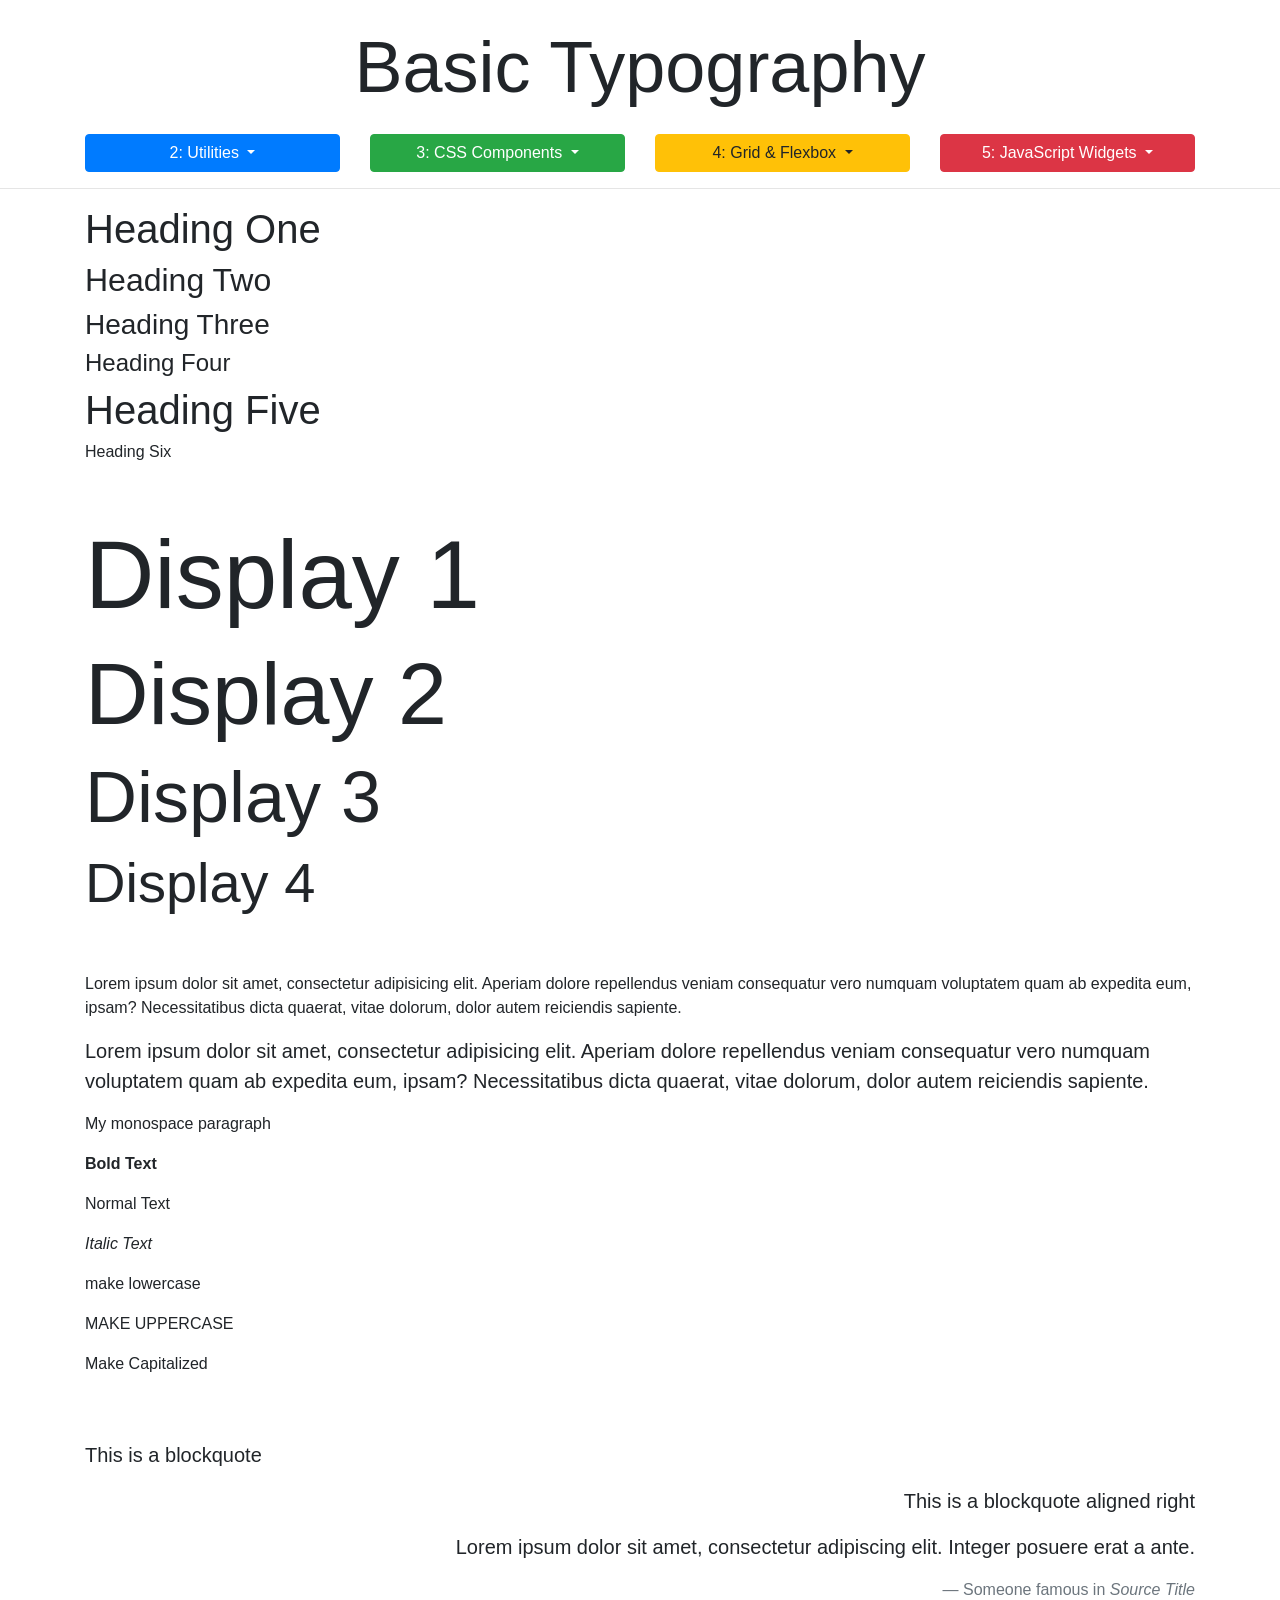
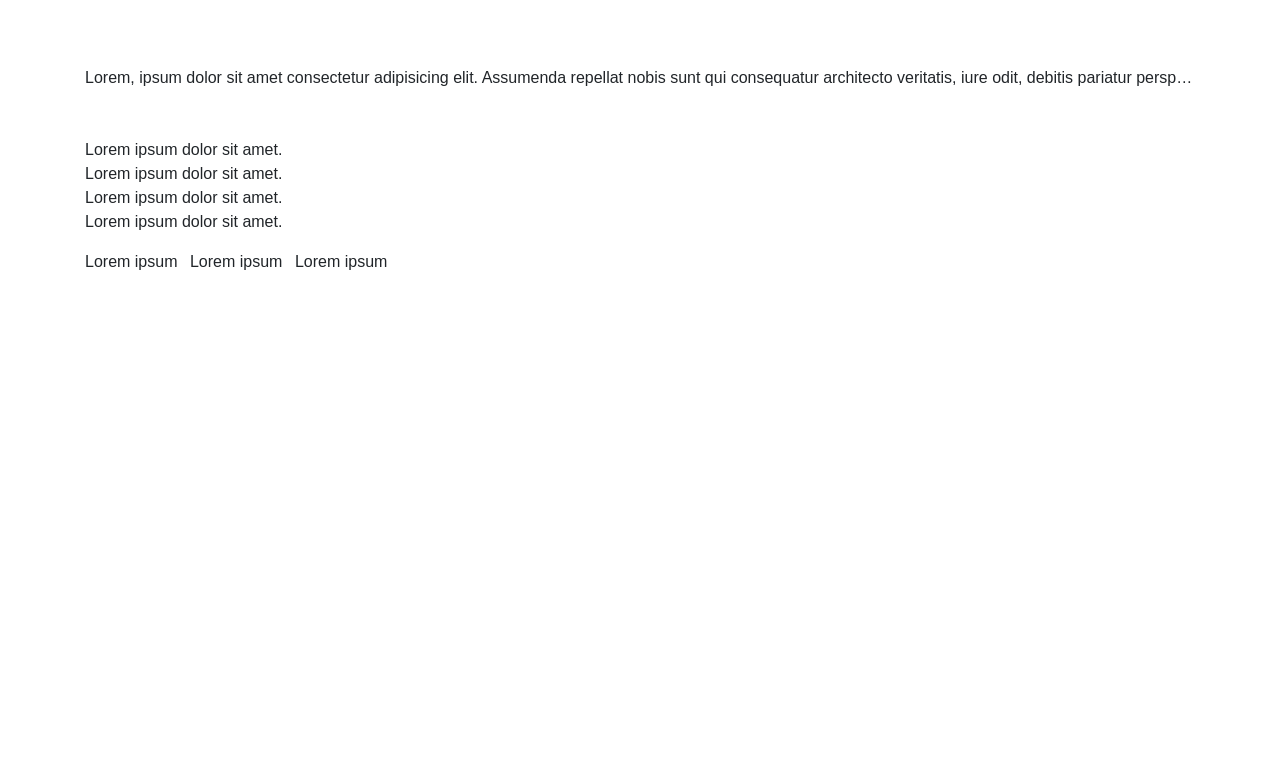
<file: bootstrap_sandbox_starter/2_2_basic_typography.html>
<!DOCTYPE html>
<html lang="en">

<head>
  <meta charset="UTF-8">
  <meta name="viewport" content="width=device-width, initial-scale=1.0">
  <meta http-equiv="X-UA-Compatible" content="ie=edge">
  <link rel="stylesheet" href="https://stackpath.bootstrapcdn.com/bootstrap/4.1.1/css/bootstrap.min.css" integrity="sha384-WskhaSGFgHYWDcbwN70/dfYBj47jz9qbsMId/iRN3ewGhXQFZCSftd1LZCfmhktB"
    crossorigin="anonymous">

  <title>Bootstrap Sandbox</title>
</head>

<body>
  <header>
    <h1 class="display-3 text-center my-4">Basic Typography</h1>
    <div class="container">
      <div class="row">
        <div class="col-md-3">
          <div class="dropdown">
            <button class="btn btn-primary btn-block dropdown-toggle" type="button" data-toggle="dropdown">
              2: Utilities
            </button>
            <div class="dropdown-menu">
              <a class="dropdown-item" href="2_2_basic_typography.html">2.2 Basic Typography</a>
              <a class="dropdown-item" href="2_3_text_alignment_display.html">2.3 Text Alignment & Display</a>
              <a class="dropdown-item" href="2_4_floats_position.html">2.4 Floats & Position</a>
              <a class="dropdown-item" href="2_5_colors_background.html">2.5: Colors & Background</a>
              <a class="dropdown-item" href="2_6_spacing.html">2.6 Spacing</a>
              <a class="dropdown-item" href="2_7_sizing.html">2.7 Sizing</a>
              <a class="dropdown-item" href="2_8_breakpoints.html">2.8 Breakpoints</a>
            </div>
          </div>
        </div>
        <div class="col-md-3">
          <div class="dropdown">
            <button class="btn btn-success btn-block dropdown-toggle" type="button" data-toggle="dropdown">
              3: CSS Components
            </button>
            <div class="dropdown-menu">
              <a class="dropdown-item" href="3_2_buttons.html">3.2 Buttons</a>
              <a class="dropdown-item" href="3_3_navbar.html">3.3 Navbar</a>
              <a class="dropdown-item" href="3_4_list_groups_badges.html">3.4 List Groups & Badges</a>
              <a class="dropdown-item" href="3_5_forms.html">3.5 Forms</a>
              <a class="dropdown-item" href="3_6_input_groups.html">3.6 Input Groups</a>
              <a class="dropdown-item" href="3_7_alerts_progress.html">3.7 Alerts & Progress</a>
              <a class="dropdown-item" href="3_8_tables_pagination.html">3.8 Tables & Pagination</a>
              <a class="dropdown-item" href="3_9_cards.html">3.9 Cards</a>
              <a class="dropdown-item" href="3_10_media_object.html">3.10 Media Objects</a>
              <a class="dropdown-item" href="3_11_jumbotron.html">3.11 Jumbotron</a>
            </div>
          </div>
        </div>
        <div class="col-md-3">
          <div class="dropdown">
            <button class="btn btn-warning btn-block dropdown-toggle" type="button" data-toggle="dropdown">
              4: Grid & Flexbox
            </button>
            <div class="dropdown-menu">
              <a class="dropdown-item" href="4_2_grid_system.html">4.2 Grid System</a>
              <a class="dropdown-item" href="4_3_grid_alignment.html">4.3 Grid Alignment</a>
              <a class="dropdown-item" href="4_4_flexbox.html">4.4 Flexbox</a>
              <a class="dropdown-item" href="4_5_auto_margins_wrapping_order.html">4.5 Auto Margins & Wrap</a>
            </div>
          </div>
        </div>
        <div class="col-md-3">
          <div class="dropdown">
            <button class="btn btn-danger btn-block dropdown-toggle" type="button" data-toggle="dropdown">
              5: JavaScript Widgets
            </button>
            <div class="dropdown-menu">
              <a class="dropdown-item" href="5_2_carousel.html">5.2 Carousel</a>
              <a class="dropdown-item" href="5_3_collapse.html">5.3 Collapse</a>
              <a class="dropdown-item" href="5_4_tooltips.html">5.4 Tooltips</a>
              <a class="dropdown-item" href="5_5_popovers.html">5.5 Popovers</a>
              <a class="dropdown-item" href="5_6_modals.html">5.6 Modals</a>
              <a class="dropdown-item" href="5_7_scrollspy.html">5.7 ScrollSpy</a>
            </div>
          </div>
        </div>
      </div>
    </div>
    <hr>
  </header>

  <div class="container">
    <!--####################START HERE######################-->

    <!-- HEADINGS -->
    <h1>Heading One</h1>
    <h2>Heading Two</h2>
    <h3>Heading Three</h3>
    <h4>Heading Four</h4>
    <h5 class="h1">Heading Five</h5>
    <h6>Heading Six</h6>

    <br>
    <br>


    <!-- DISPLAY CLASSES -->
    <h1 class="display-1">Display 1</h1>
    <h1 class="display-2">Display 2</h1>
    <h1 class="display-3">Display 3</h1>
    <h1 class="display-4">Display 4</h1>

    <br>
    <br>

    <!-- PARAGRAPHS -->
    <p>Lorem ipsum dolor sit amet, consectetur adipisicing elit. Aperiam dolore repellendus veniam consequatur vero numquam
      voluptatem quam ab expedita eum, ipsam? Necessitatibus dicta quaerat, vitae dolorum, dolor autem reiciendis sapiente.</p>

    <!-- LEAD -->
    <p class="lead">Lorem ipsum dolor sit amet, consectetur adipisicing elit. Aperiam dolore repellendus veniam consequatur vero numquam
      voluptatem quam ab expedita eum, ipsam? Necessitatibus dicta quaerat, vitae dolorum, dolor autem reiciendis sapiente.</p>

    <!-- MONOSPACE PARAGRAPH -->
    <p class="text-monospace">My monospace paragraph</p>

    <!-- STYLE CLASSES -->
    <p class="font-weight-bold">Bold Text</p>
    <p class="font-weight-normal">Normal Text</p>
    <p class="font-italic">Italic Text</p>

    <!-- TEXT TRANSFORMS -->
    <p class="text-lowercase">MAKE LOWERCASE</p>
    <p class="text-uppercase">make uppercase</p>
    <p class="text-capitalize">make capitalized</p>

    <br>
    <br>

    <!-- BLOCKQUOTES -->
    <blockquote class="blockquote">
      <p>This is a blockquote</p>
    </blockquote>

    <!-- BLOCKQUOTE RIGHT ALIGNED -->
    <blockquote class="blockquote text-right">
      <p>This is a blockquote aligned right</p>
    </blockquote>

    <!-- BLOCKQUOTE WITH FOOTER -->
    <blockquote class="blockquote text-right">
      <p>Lorem ipsum dolor sit amet, consectetur adipiscing elit. Integer posuere erat a ante.</p>
      <footer class="blockquote-footer">Someone famous in
        <cite title="Source Title">Source Title</cite>
      </footer>
    </blockquote>

    <br>
    <br>

    <!-- TEXT TRUNCATE -->
    <div class="text-truncate">
      Lorem, ipsum dolor sit amet consectetur adipisicing elit. Assumenda repellat nobis sunt qui consequatur architecto veritatis,
      iure odit, debitis pariatur perspiciatis? Asperiores facere veniam, totam ullam dignissimos voluptate atque! Eos, animi
      quos. Sint magni nulla provident et consequatur officia tempora!
    </div>

    <br>
    <br>

    <!-- LISTS -->
    <ul class="list-unstyled">
      <li>Lorem ipsum dolor sit amet.</li>
      <li>Lorem ipsum dolor sit amet.</li>
      <li>Lorem ipsum dolor sit amet.</li>
      <li>Lorem ipsum dolor sit amet.</li>
    </ul>

    <!-- INLINE LIST -->
    <ul class="list-inline">
      <li class="list-inline-item">Lorem ipsum</li>
      <li class="list-inline-item">Lorem ipsum </li>
      <li class="list-inline-item">Lorem ipsum </li>
    </ul>
  </div>

  <div style="margin-top:500px;"></div>

  <script src="https://code.jquery.com/jquery-3.3.1.slim.min.js" integrity="sha384-q8i/X+965DzO0rT7abK41JStQIAqVgRVzpbzo5smXKp4YfRvH+8abtTE1Pi6jizo"
    crossorigin="anonymous"></script>
  <script src="https://cdnjs.cloudflare.com/ajax/libs/popper.js/1.14.3/umd/popper.min.js" integrity="sha384-ZMP7rVo3mIykV+2+9J3UJ46jBk0WLaUAdn689aCwoqbBJiSnjAK/l8WvCWPIPm49"
    crossorigin="anonymous"></script>
  <script src="https://stackpath.bootstrapcdn.com/bootstrap/4.1.1/js/bootstrap.min.js" integrity="sha384-smHYKdLADwkXOn1EmN1qk/HfnUcbVRZyYmZ4qpPea6sjB/pTJ0euyQp0Mk8ck+5T"
    crossorigin="anonymous"></script>
</body>

</html>
</file>
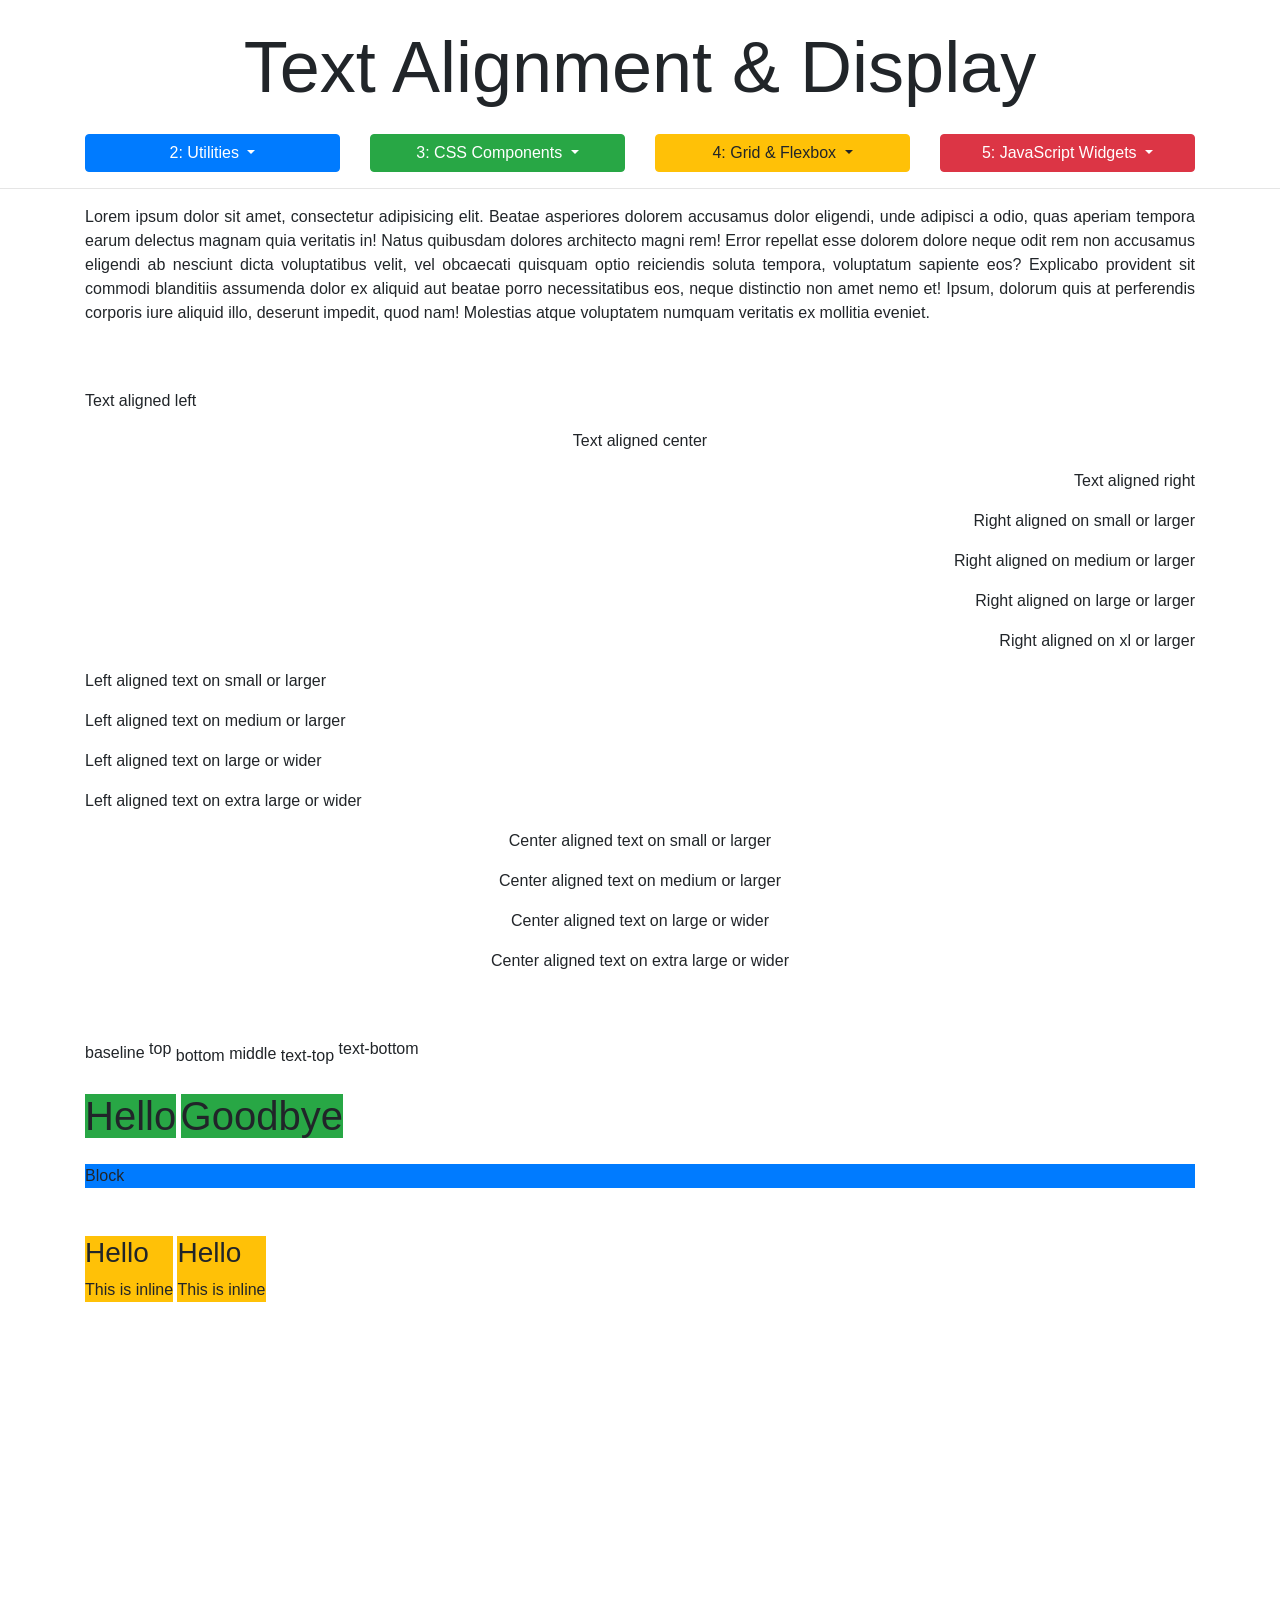
<file: bootstrap_sandbox_starter/2_3_text_alignment_display.html>
<!DOCTYPE html>
<html lang="en">

<head>
  <meta charset="UTF-8">
  <meta name="viewport" content="width=device-width, initial-scale=1.0">
  <meta http-equiv="X-UA-Compatible" content="ie=edge">
  <link rel="stylesheet" href="https://stackpath.bootstrapcdn.com/bootstrap/4.1.1/css/bootstrap.min.css" integrity="sha384-WskhaSGFgHYWDcbwN70/dfYBj47jz9qbsMId/iRN3ewGhXQFZCSftd1LZCfmhktB"
    crossorigin="anonymous">

  <title>Bootstrap Sandbox</title>
</head>

<body>
  <header>
    <h1 class="display-3 text-center my-4">Text Alignment & Display</h1>
    <div class="container">
      <div class="row">
        <div class="col-md-3">
          <div class="dropdown">
            <button class="btn btn-primary btn-block dropdown-toggle" type="button" data-toggle="dropdown">
              2: Utilities
            </button>
            <div class="dropdown-menu">
              <a class="dropdown-item" href="2_2_basic_typography.html">2.2 Basic Typography</a>
              <a class="dropdown-item" href="2_3_text_alignment_display.html">2.3 Text Alignment & Display</a>
              <a class="dropdown-item" href="2_4_floats_position.html">2.4 Floats & Position</a>
              <a class="dropdown-item" href="2_5_colors_background.html">2.5: Colors & Background</a>
              <a class="dropdown-item" href="2_6_spacing.html">2.6 Spacing</a>
              <a class="dropdown-item" href="2_7_sizing.html">2.7 Sizing</a>
              <a class="dropdown-item" href="2_8_breakpoints.html">2.8 Breakpoints</a>
            </div>
          </div>
        </div>
        <div class="col-md-3">
          <div class="dropdown">
            <button class="btn btn-success btn-block dropdown-toggle" type="button" data-toggle="dropdown">
              3: CSS Components
            </button>
            <div class="dropdown-menu">
              <a class="dropdown-item" href="3_2_buttons.html">3.2 Buttons</a>
              <a class="dropdown-item" href="3_3_navbar.html">3.3 Navbar</a>
              <a class="dropdown-item" href="3_4_list_groups_badges.html">3.4 List Groups & Badges</a>
              <a class="dropdown-item" href="3_5_forms.html">3.5 Forms</a>
              <a class="dropdown-item" href="3_6_input_groups.html">3.6 Input Groups</a>
              <a class="dropdown-item" href="3_7_alerts_progress.html">3.7 Alerts & Progress</a>
              <a class="dropdown-item" href="3_8_tables_pagination.html">3.8 Tables & Pagination</a>
              <a class="dropdown-item" href="3_9_cards.html">3.9 Cards</a>
              <a class="dropdown-item" href="3_10_media_object.html">3.10 Media Objects</a>
              <a class="dropdown-item" href="3_11_jumbotron.html">3.11 Jumbotron</a>
            </div>
          </div>
        </div>
        <div class="col-md-3">
          <div class="dropdown">
            <button class="btn btn-warning btn-block dropdown-toggle" type="button" data-toggle="dropdown">
              4: Grid & Flexbox
            </button>
            <div class="dropdown-menu">
              <a class="dropdown-item" href="4_2_grid_system.html">4.2 Grid System</a>
              <a class="dropdown-item" href="4_3_grid_alignment.html">4.3 Grid Alignment</a>
              <a class="dropdown-item" href="4_4_flexbox.html">4.4 Flexbox</a>
              <a class="dropdown-item" href="4_5_auto_margins_wrapping_order.html">4.5 Auto Margins & Wrap</a>
            </div>
          </div>
        </div>
        <div class="col-md-3">
          <div class="dropdown">
            <button class="btn btn-danger btn-block dropdown-toggle" type="button" data-toggle="dropdown">
              5: JavaScript Widgets
            </button>
            <div class="dropdown-menu">
              <a class="dropdown-item" href="5_2_carousel.html">5.2 Carousel</a>
              <a class="dropdown-item" href="5_3_collapse.html">5.3 Collapse</a>
              <a class="dropdown-item" href="5_4_tooltips.html">5.4 Tooltips</a>
              <a class="dropdown-item" href="5_5_popovers.html">5.5 Popovers</a>
              <a class="dropdown-item" href="5_6_modals.html">5.6 Modals</a>
              <a class="dropdown-item" href="5_7_scrollspy.html">5.7 ScrollSpy</a>
            </div>
          </div>
        </div>
      </div>
    </div>
    <hr>
  </header>

  <div class="container">
    <!--#####################START HERE######################-->

    <!-- JUSTIFY -->
    <p class="text-justify">Lorem ipsum dolor sit amet, consectetur adipisicing elit. Beatae asperiores dolorem accusamus dolor eligendi, unde adipisci
      a odio, quas aperiam tempora earum delectus magnam quia veritatis in! Natus quibusdam dolores architecto magni rem!
      Error repellat esse dolorem dolore neque odit rem non accusamus eligendi ab nesciunt dicta voluptatibus velit, vel
      obcaecati quisquam optio reiciendis soluta tempora, voluptatum sapiente eos? Explicabo provident sit commodi blanditiis
      assumenda dolor ex aliquid aut beatae porro necessitatibus eos, neque distinctio non amet nemo et! Ipsum, dolorum quis
      at perferendis corporis iure aliquid illo, deserunt impedit, quod nam! Molestias atque voluptatem numquam veritatis
      ex mollitia eveniet.</p>

    <br>
    <br>

    <!-- ALIGNMENT -->
    <p class="text-left">Text aligned left</p>
    <p class="text-center">Text aligned center</p>
    <p class="text-right">Text aligned right</p>

    <!-- RESPONSIVE ALIGN -->
    <p class="text-sm-right">Right aligned on small or larger</p>
    <p class="text-md-right">Right aligned on medium or larger</p>
    <p class="text-lg-right">Right aligned on large or larger</p>
    <p class="text-xl-right">Right aligned on xl or larger</p>

    <p class="text-sm-left">Left aligned text on small or larger</p>
    <p class="text-md-left">Left aligned text on medium or larger</p>
    <p class="text-lg-left">Left aligned text on large or wider</p>
    <p class="text-xl-left">Left aligned text on extra large or wider</p>

    <p class="text-sm-center">Center aligned text on small or larger</p>
    <p class="text-md-center">Center aligned text on medium or larger</p>
    <p class="text-lg-center">Center aligned text on large or wider</p>
    <p class="text-xl-center">Center aligned text on extra large or wider</p>

    <br>
    <br>

    <!-- VERTICAL ALIGNMENT -->
    <span class="align-baseline">baseline</span>
    <span class="align-top">top</span>
    <span class="align-bottom">bottom</span>
    <span class="align-middle">middle</span>
    <span class="align-text-top">text-top</span>
    <span class="align-text-bottom">text-bottom</span>

    <br>
    <br>

    <!-- TURN BLOCK TO INLINE -->
    <h1 class="d-inline bg-success">Hello</h1>
    <h1 class="d-inline bg-success">Goodbye</h1>

    <br>
    <br>

    <!-- TURN INLINE TO BLOCK -->
    <span class="d-block bg-primary">Block</span>

    <br>
    <br>

    <!-- INLINE BLOCK -->
    <div class="d-inline-block bg-warning">
      <h3>Hello</h3>
      This is inline
    </div>
    <div class="d-inline-block bg-warning">
      <h3>Hello</h3>
      This is inline
    </div>
  </div>

  <div style="margin-top:500px;"></div>

  <script src="https://code.jquery.com/jquery-3.3.1.slim.min.js" integrity="sha384-q8i/X+965DzO0rT7abK41JStQIAqVgRVzpbzo5smXKp4YfRvH+8abtTE1Pi6jizo"
    crossorigin="anonymous"></script>
  <script src="https://cdnjs.cloudflare.com/ajax/libs/popper.js/1.14.3/umd/popper.min.js" integrity="sha384-ZMP7rVo3mIykV+2+9J3UJ46jBk0WLaUAdn689aCwoqbBJiSnjAK/l8WvCWPIPm49"
    crossorigin="anonymous"></script>
  <script src="https://stackpath.bootstrapcdn.com/bootstrap/4.1.1/js/bootstrap.min.js" integrity="sha384-smHYKdLADwkXOn1EmN1qk/HfnUcbVRZyYmZ4qpPea6sjB/pTJ0euyQp0Mk8ck+5T"
    crossorigin="anonymous"></script>
</body>

</html>
</file>
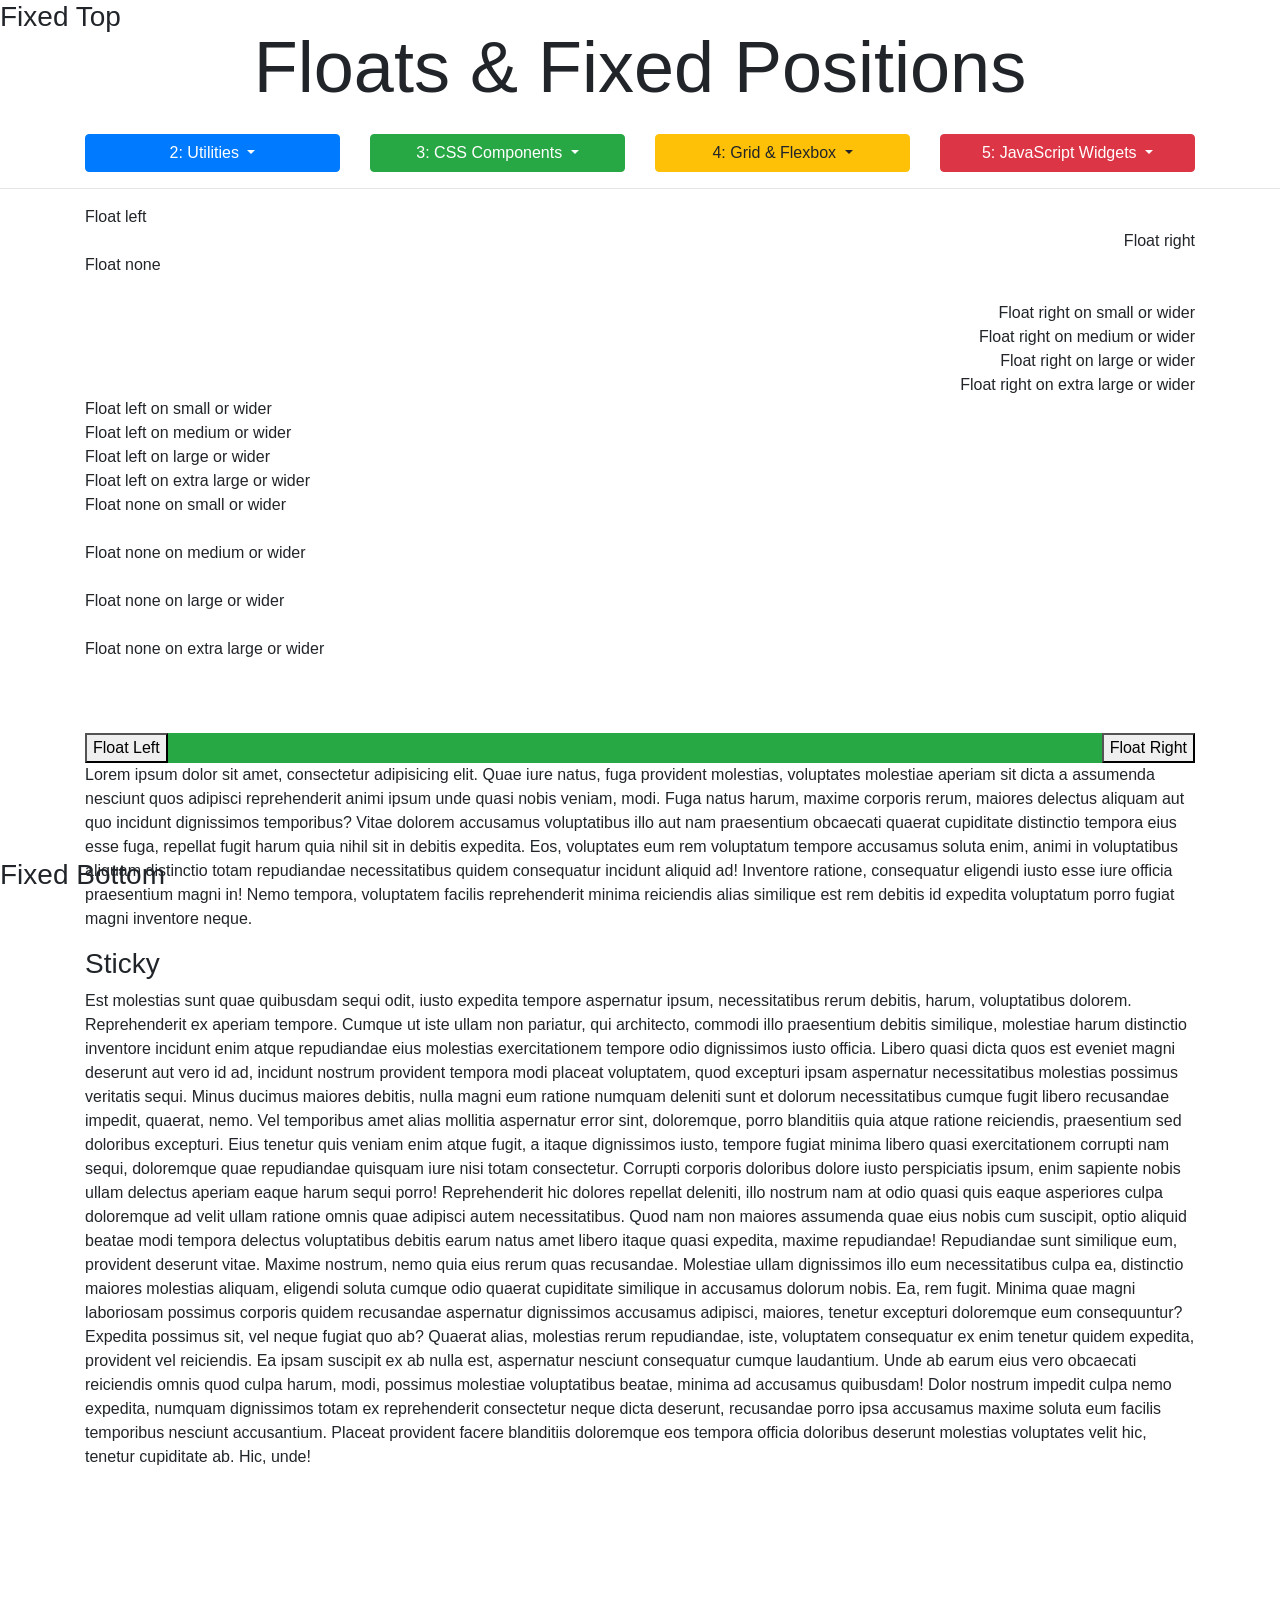
<file: bootstrap_sandbox_starter/2_4_floats_position.html>
<!DOCTYPE html>
<html lang="en">

<head>
    <meta charset="UTF-8">
    <meta name="viewport" content="width=device-width, initial-scale=1.0">
    <meta http-equiv="X-UA-Compatible" content="ie=edge">
    <link rel="stylesheet" href="https://stackpath.bootstrapcdn.com/bootstrap/4.1.1/css/bootstrap.min.css" integrity="sha384-WskhaSGFgHYWDcbwN70/dfYBj47jz9qbsMId/iRN3ewGhXQFZCSftd1LZCfmhktB"
        crossorigin="anonymous">

    <title>Bootstrap Sandbox</title>
</head>

<body>
    <header>
        <h1 class="display-3 text-center my-4">Floats & Fixed Positions</h1>
        <div class="container">
            <div class="row">
                <div class="col-md-3">
                    <div class="dropdown">
                        <button class="btn btn-primary btn-block dropdown-toggle" type="button" data-toggle="dropdown">
                            2: Utilities
                        </button>
                        <div class="dropdown-menu">
                            <a class="dropdown-item" href="2_2_basic_typography.html">2.2 Basic Typography</a>
                            <a class="dropdown-item" href="2_3_text_alignment_display.html">2.3 Text Alignment & Display</a>
                            <a class="dropdown-item" href="2_4_floats_position.html">2.4 Floats & Position</a>
                            <a class="dropdown-item" href="2_5_colors_background.html">2.5: Colors & Background</a>
                            <a class="dropdown-item" href="2_6_spacing.html">2.6 Spacing</a>
                            <a class="dropdown-item" href="2_7_sizing.html">2.7 Sizing</a>
                            <a class="dropdown-item" href="2_8_breakpoints.html">2.8 Breakpoints</a>
                        </div>
                    </div>
                </div>
                <div class="col-md-3">
                    <div class="dropdown">
                        <button class="btn btn-success btn-block dropdown-toggle" type="button" data-toggle="dropdown">
                            3: CSS Components
                        </button>
                        <div class="dropdown-menu">
                            <a class="dropdown-item" href="3_2_buttons.html">3.2 Buttons</a>
                            <a class="dropdown-item" href="3_3_navbar.html">3.3 Navbar</a>
                            <a class="dropdown-item" href="3_4_list_groups_badges.html">3.4 List Groups & Badges</a>
                            <a class="dropdown-item" href="3_5_forms.html">3.5 Forms</a>
                            <a class="dropdown-item" href="3_6_input_groups.html">3.6 Input Groups</a>
                            <a class="dropdown-item" href="3_7_alerts_progress.html">3.7 Alerts & Progress</a>
                            <a class="dropdown-item" href="3_8_tables_pagination.html">3.8 Tables & Pagination</a>
                            <a class="dropdown-item" href="3_9_cards.html">3.9 Cards</a>
                            <a class="dropdown-item" href="3_10_media_object.html">3.10 Media Objects</a>
                            <a class="dropdown-item" href="3_11_jumbotron.html">3.11 Jumbotron</a>
                        </div>
                    </div>
                </div>
                <div class="col-md-3">
                    <div class="dropdown">
                        <button class="btn btn-warning btn-block dropdown-toggle" type="button" data-toggle="dropdown">
                            4: Grid & Flexbox
                        </button>
                        <div class="dropdown-menu">
                            <a class="dropdown-item" href="4_2_grid_system.html">4.2 Grid System</a>
                            <a class="dropdown-item" href="4_3_grid_alignment.html">4.3 Grid Alignment</a>
                            <a class="dropdown-item" href="4_4_flexbox.html">4.4 Flexbox</a>
                            <a class="dropdown-item" href="4_5_auto_margins_wrapping_order.html">4.5 Auto Margins & Wrap</a>
                        </div>
                    </div>
                </div>
                <div class="col-md-3">
                    <div class="dropdown">
                        <button class="btn btn-danger btn-block dropdown-toggle" type="button" data-toggle="dropdown">
                            5: JavaScript Widgets
                        </button>
                        <div class="dropdown-menu">
                            <a class="dropdown-item" href="5_2_carousel.html">5.2 Carousel</a>
                            <a class="dropdown-item" href="5_3_collapse.html">5.3 Collapse</a>
                            <a class="dropdown-item" href="5_4_tooltips.html">5.4 Tooltips</a>
                            <a class="dropdown-item" href="5_5_popovers.html">5.5 Popovers</a>
                            <a class="dropdown-item" href="5_6_modals.html">5.6 Modals</a>
                            <a class="dropdown-item" href="5_7_scrollspy.html">5.7 ScrollSpy</a>
                        </div>
                    </div>
                </div>
            </div>
        </div>
        <hr>
    </header>

    <div class="container">
        <!--##################START HERE###################-->

        <!-- FLOATS -->
        <div class="float-left">Float left</div>
        <br>
        <div class="float-right">Float right</div>
        <br>
        <div class="float-none">Float none</div>
        <br>

        <!-- RESPONSIVE FLOATS -->
        <div class="float-sm-right">Float right on small or wider</div>
        <br>
        <div class="float-md-right">Float right on medium or wider</div>
        <br>
        <div class="float-lg-right">Float right on large or wider</div>
        <br>
        <div class="float-xl-right">Float right on extra large or wider</div>
        <br>

        <div class="float-sm-left">Float left on small or wider</div>
        <br>
        <div class="float-md-left">Float left on medium or wider</div>
        <br>
        <div class="float-lg-left">Float left on large or wider</div>
        <br>
        <div class="float-xl-left">Float left on extra large or wider</div>
        <br>

        <div class="float-sm-none">Float none on small or wider</div>
        <br>
        <div class="float-md-none">Float none on medium or wider</div>
        <br>
        <div class="float-lg-none">Float none on large or wider</div>
        <br>
        <div class="float-xl-none">Float none on extra large or wider</div>
        <br>

        <br>
        <br>

        <!-- CLEARFIX -->
        <div class="bg-success clearfix">
            <button class="float-left">Float Left</button>
            <button class="float-right">Float Right</button>
        </div>

        <!-- FIXED TOP -->
        <h3 class="fixed-top">Fixed Top</h3>

        <p>Lorem ipsum dolor sit amet, consectetur adipisicing elit. Quae iure natus, fuga provident molestias, voluptates molestiae
            aperiam sit dicta a assumenda nesciunt quos adipisci reprehenderit animi ipsum unde quasi nobis veniam, modi.
            Fuga natus harum, maxime corporis rerum, maiores delectus aliquam aut quo incidunt dignissimos temporibus? Vitae
            dolorem accusamus voluptatibus illo aut nam praesentium obcaecati quaerat cupiditate distinctio tempora eius
            esse fuga, repellat fugit harum quia nihil sit in debitis expedita. Eos, voluptates eum rem voluptatum tempore
            accusamus soluta enim, animi in voluptatibus aliquam distinctio totam repudiandae necessitatibus quidem consequatur
            incidunt aliquid ad! Inventore ratione, consequatur eligendi iusto esse iure officia praesentium magni in! Nemo
            tempora, voluptatem facilis reprehenderit minima reiciendis alias similique est rem debitis id expedita voluptatum
            porro fugiat magni inventore neque. </p>

        <!-- FIXED STICKY -->
        <h3 class="sticky-top">Sticky</h3>

        <p>Est molestias sunt quae quibusdam sequi odit, iusto expedita tempore aspernatur ipsum, necessitatibus rerum debitis,
            harum, voluptatibus dolorem. Reprehenderit ex aperiam tempore. Cumque ut iste ullam non pariatur, qui architecto,
            commodi illo praesentium debitis similique, molestiae harum distinctio inventore incidunt enim atque repudiandae
            eius molestias exercitationem tempore odio dignissimos iusto officia. Libero quasi dicta quos est eveniet magni
            deserunt aut vero id ad, incidunt nostrum provident tempora modi placeat voluptatem, quod excepturi ipsam aspernatur
            necessitatibus molestias possimus veritatis sequi. Minus ducimus maiores debitis, nulla magni eum ratione numquam
            deleniti sunt et dolorum necessitatibus cumque fugit libero recusandae impedit, quaerat, nemo. Vel temporibus
            amet alias mollitia aspernatur error sint, doloremque, porro blanditiis quia atque ratione reiciendis, praesentium
            sed doloribus excepturi. Eius tenetur quis veniam enim atque fugit, a itaque dignissimos iusto, tempore fugiat
            minima libero quasi exercitationem corrupti nam sequi, doloremque quae repudiandae quisquam iure nisi totam consectetur.
            Corrupti corporis doloribus dolore iusto perspiciatis ipsum, enim sapiente nobis ullam delectus aperiam eaque
            harum sequi porro! Reprehenderit hic dolores repellat deleniti, illo nostrum nam at odio quasi quis eaque asperiores
            culpa doloremque ad velit ullam ratione omnis quae adipisci autem necessitatibus. Quod nam non maiores assumenda
            quae eius nobis cum suscipit, optio aliquid beatae modi tempora delectus voluptatibus debitis earum natus amet
            libero itaque quasi expedita, maxime repudiandae! Repudiandae sunt similique eum, provident deserunt vitae. Maxime
            nostrum, nemo quia eius rerum quas recusandae. Molestiae ullam dignissimos illo eum necessitatibus culpa ea,
            distinctio maiores molestias aliquam, eligendi soluta cumque odio quaerat cupiditate similique in accusamus dolorum
            nobis. Ea, rem fugit. Minima quae magni laboriosam possimus corporis quidem recusandae aspernatur dignissimos
            accusamus adipisci, maiores, tenetur excepturi doloremque eum consequuntur? Expedita possimus sit, vel neque
            fugiat quo ab? Quaerat alias, molestias rerum repudiandae, iste, voluptatem consequatur ex enim tenetur quidem
            expedita, provident vel reiciendis. Ea ipsam suscipit ex ab nulla est, aspernatur nesciunt consequatur cumque
            laudantium. Unde ab earum eius vero obcaecati reiciendis omnis quod culpa harum, modi, possimus molestiae voluptatibus
            beatae, minima ad accusamus quibusdam! Dolor nostrum impedit culpa nemo expedita, numquam dignissimos totam ex
            reprehenderit consectetur neque dicta deserunt, recusandae porro ipsa accusamus maxime soluta eum facilis temporibus
            nesciunt accusantium. Placeat provident facere blanditiis doloremque eos tempora officia doloribus deserunt molestias
            voluptates velit hic, tenetur cupiditate ab. Hic, unde!</p>

        <!-- FIXED BOTTOM -->
        <h3 class="fixed-bottom">Fixed Bottom</h3>

    </div>
    <!-- ./container -->
    <div style="margin-top:500px;"></div>

    <script src="https://code.jquery.com/jquery-3.3.1.slim.min.js" integrity="sha384-q8i/X+965DzO0rT7abK41JStQIAqVgRVzpbzo5smXKp4YfRvH+8abtTE1Pi6jizo"
        crossorigin="anonymous"></script>
    <script src="https://cdnjs.cloudflare.com/ajax/libs/popper.js/1.14.3/umd/popper.min.js" integrity="sha384-ZMP7rVo3mIykV+2+9J3UJ46jBk0WLaUAdn689aCwoqbBJiSnjAK/l8WvCWPIPm49"
        crossorigin="anonymous"></script>
    <script src="https://stackpath.bootstrapcdn.com/bootstrap/4.1.1/js/bootstrap.min.js" integrity="sha384-smHYKdLADwkXOn1EmN1qk/HfnUcbVRZyYmZ4qpPea6sjB/pTJ0euyQp0Mk8ck+5T"
        crossorigin="anonymous"></script>
</body>

</html>
</file>
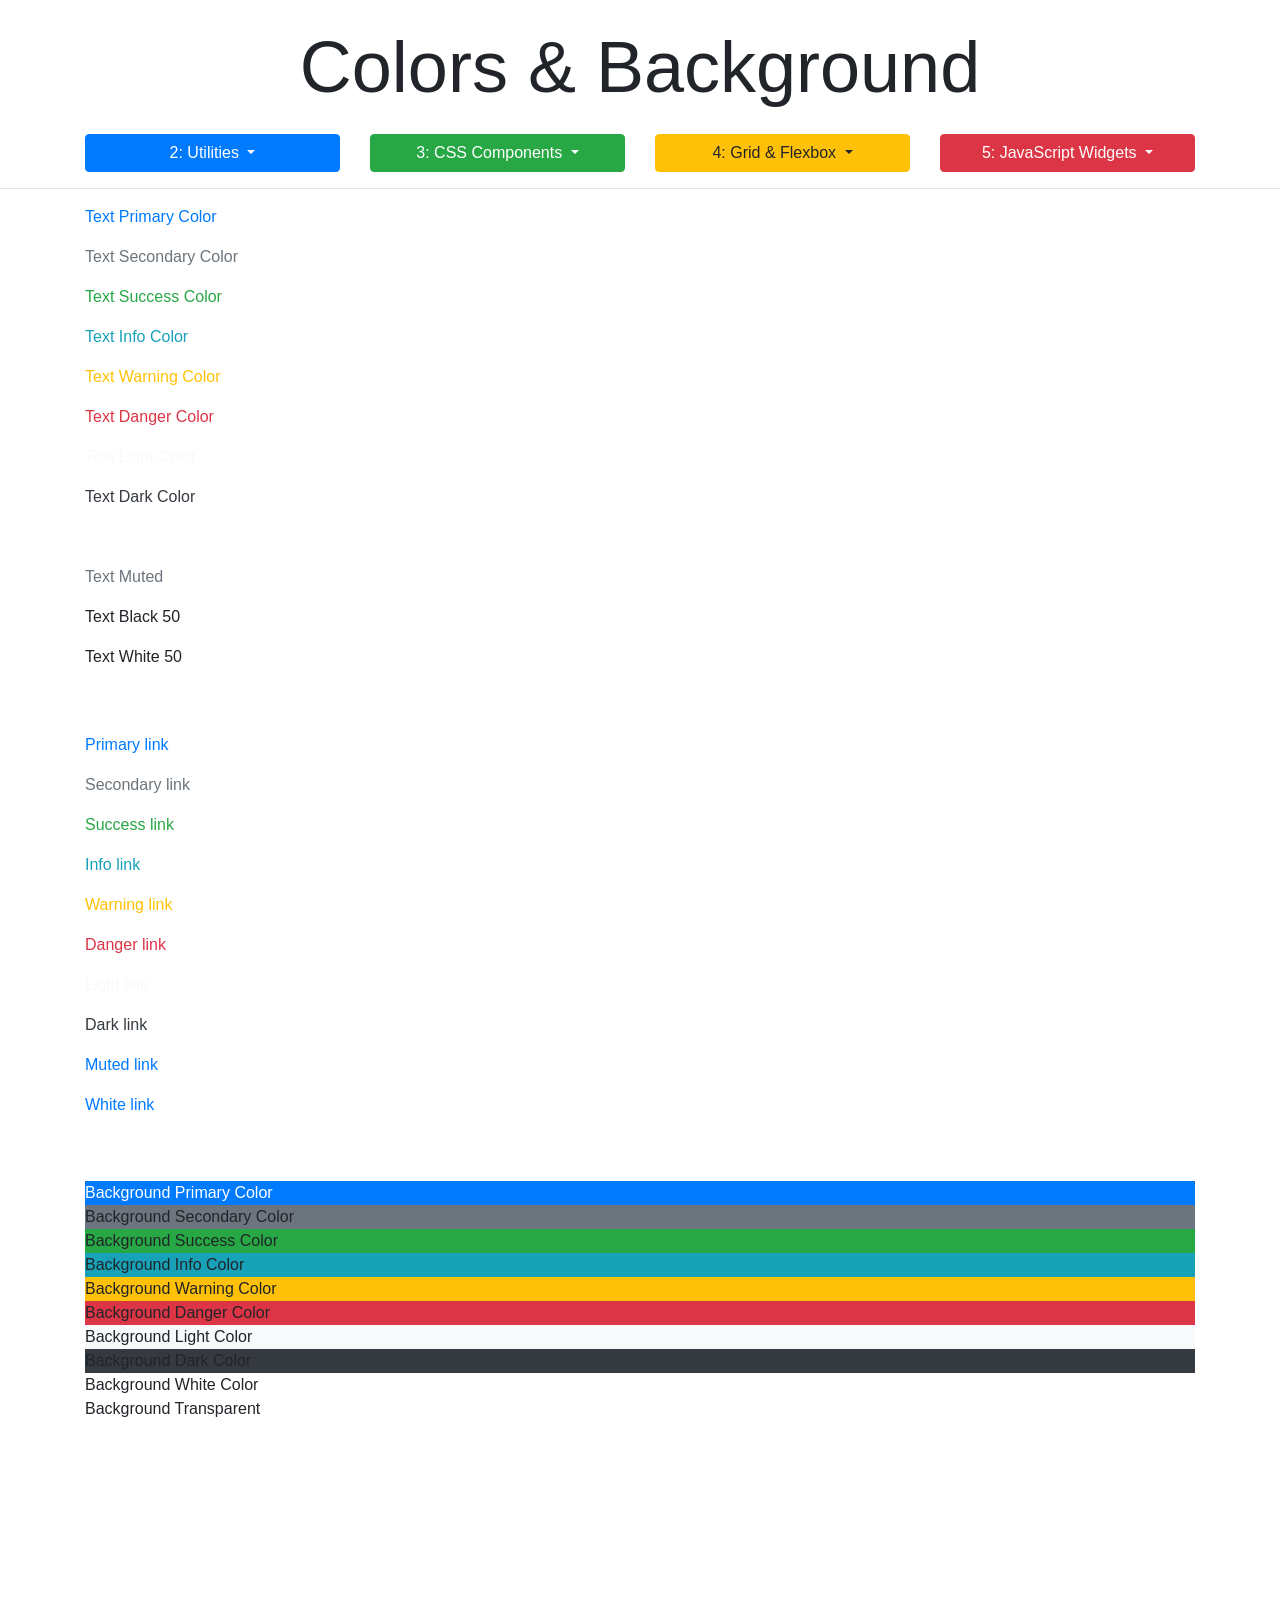
<file: bootstrap_sandbox_starter/2_5_colors_background.html>
<!DOCTYPE html>
<html lang="en">

<head>
    <meta charset="UTF-8">
    <meta name="viewport" content="width=device-width, initial-scale=1.0">
    <meta http-equiv="X-UA-Compatible" content="ie=edge">
    <link rel="stylesheet" href="https://stackpath.bootstrapcdn.com/bootstrap/4.1.1/css/bootstrap.min.css" integrity="sha384-WskhaSGFgHYWDcbwN70/dfYBj47jz9qbsMId/iRN3ewGhXQFZCSftd1LZCfmhktB"
        crossorigin="anonymous">

    <title>Bootstrap Sandbox</title>
</head>

<body>
    <header>
        <h1 class="display-3 text-center my-4">Colors & Background</h1>
        <div class="container">
            <div class="row">
                <div class="col-md-3">
                    <div class="dropdown">
                        <button class="btn btn-primary btn-block dropdown-toggle" type="button" data-toggle="dropdown">
                            2: Utilities
                        </button>
                        <div class="dropdown-menu">
                            <a class="dropdown-item" href="2_2_basic_typography.html">2.2 Basic Typography</a>
                            <a class="dropdown-item" href="2_3_text_alignment_display.html">2.3 Text Alignment & Display</a>
                            <a class="dropdown-item" href="2_4_floats_position.html">2.4 Floats & Position</a>
                            <a class="dropdown-item" href="2_5_colors_background.html">2.5: Colors & Background</a>
                            <a class="dropdown-item" href="2_6_spacing.html">2.6 Spacing</a>
                            <a class="dropdown-item" href="2_7_sizing.html">2.7 Sizing</a>
                            <a class="dropdown-item" href="2_8_breakpoints.html">2.8 Breakpoints</a>
                        </div>
                    </div>
                </div>
                <div class="col-md-3">
                    <div class="dropdown">
                        <button class="btn btn-success btn-block dropdown-toggle" type="button" data-toggle="dropdown">
                            3: CSS Components
                        </button>
                        <div class="dropdown-menu">
                            <a class="dropdown-item" href="3_2_buttons.html">3.2 Buttons</a>
                            <a class="dropdown-item" href="3_3_navbar.html">3.3 Navbar</a>
                            <a class="dropdown-item" href="3_4_list_groups_badges.html">3.4 List Groups & Badges</a>
                            <a class="dropdown-item" href="3_5_forms.html">3.5 Forms</a>
                            <a class="dropdown-item" href="3_6_input_groups.html">3.6 Input Groups</a>
                            <a class="dropdown-item" href="3_7_alerts_progress.html">3.7 Alerts & Progress</a>
                            <a class="dropdown-item" href="3_8_tables_pagination.html">3.8 Tables & Pagination</a>
                            <a class="dropdown-item" href="3_9_cards.html">3.9 Cards</a>
                            <a class="dropdown-item" href="3_10_media_object.html">3.10 Media Objects</a>
                            <a class="dropdown-item" href="3_11_jumbotron.html">3.11 Jumbotron</a>
                        </div>
                    </div>
                </div>
                <div class="col-md-3">
                    <div class="dropdown">
                        <button class="btn btn-warning btn-block dropdown-toggle" type="button" data-toggle="dropdown">
                            4: Grid & Flexbox
                        </button>
                        <div class="dropdown-menu">
                            <a class="dropdown-item" href="4_2_grid_system.html">4.2 Grid System</a>
                            <a class="dropdown-item" href="4_3_grid_alignment.html">4.3 Grid Alignment</a>
                            <a class="dropdown-item" href="4_4_flexbox.html">4.4 Flexbox</a>
                            <a class="dropdown-item" href="4_5_auto_margins_wrapping_order.html">4.5 Auto Margins & Wrap</a>
                        </div>
                    </div>
                </div>
                <div class="col-md-3">
                    <div class="dropdown">
                        <button class="btn btn-danger btn-block dropdown-toggle" type="button" data-toggle="dropdown">
                            5: JavaScript Widgets
                        </button>
                        <div class="dropdown-menu">
                            <a class="dropdown-item" href="5_2_carousel.html">5.2 Carousel</a>
                            <a class="dropdown-item" href="5_3_collapse.html">5.3 Collapse</a>
                            <a class="dropdown-item" href="5_4_tooltips.html">5.4 Tooltips</a>
                            <a class="dropdown-item" href="5_5_popovers.html">5.5 Popovers</a>
                            <a class="dropdown-item" href="5_6_modals.html">5.6 Modals</a>
                            <a class="dropdown-item" href="5_7_scrollspy.html">5.7 ScrollSpy</a>
                        </div>
                    </div>
                </div>
            </div>
        </div>
        <hr>
    </header>

    <div class="container">
        <!--###################START HERE####################-->

        <!-- TEXT COLORS -->
        <p class="text-primary">Text Primary Color</p>
        <p class="text-secondary">Text Secondary Color</p>
        <p class="text-success">Text Success Color</p>
        <p class="text-info">Text Info Color</p>
        <p class="text-warning">Text Warning Color</p>
        <p class="text-danger">Text Danger Color</p>
        <p class="text-light">Text Light Color</p>
        <p class="text-dark">Text Dark Color</p>
        <p class="text-white">Text White Color</p>
        <p class="text-muted">Text Muted</p>
        <p class="text-black-50">Text Black 50</p>
        <p class="text-white-50">Text White 50</p>

        <br>
        <br>

        <!-- LINK COLORS -->
        <p >
            <a href="#" class="text-primary">Primary link</a>
        </p>
        <p>
            <a href="#" class="text-secondary">Secondary link</a>
        </p>
        <p>
            <a href="#" class="text-success">Success link</a>
        </p>
        <p>
            <a href="#" class="text-info">Info link</a>
        </p>
        <p>
            <a href="#" class="text-warning">Warning link</a>
        </p>
        <p>
            <a href="#" class="text-danger">Danger link</a>
        </p>
        <p>
            <a href="#" class="text-light">Light link</a>
        </p>
        <p>
            <a href="#" class="text-dark">Dark link</a>
        </p>
        <p>
            <a href="#" class="texted-muted">Muted link</a>
        </p>
        <p>
            <a href="#" class="texted-white">White link</a>
        </p>

        <br>
        <br>

        <!-- BACKGROUND COLORS -->
        <div class="bg-primary text-white">Background Primary Color</div>
        <div class="bg-secondary">Background Secondary Color</div>
        <div class="bg-success">Background Success Color</div>
        <div class="bg-info">Background Info Color</div>
        <div class="bg-warning">Background Warning Color</div>
        <div class="bg-danger">Background Danger Color</div>
        <div class="bg-light">Background Light Color</div>
        <div class="bg-dark">Background Dark Color</div>
        <div class="bg-white">Background White Color</div>
        <div class="bg-transparent">Background Transparent</div>

        <!-- INVISIBLE -->
        <p class="invisible">Hello</p>

    </div>
    <!-- ./container -->
    <div style="margin-top:500px;"></div>

    <script src="https://code.jquery.com/jquery-3.3.1.slim.min.js" integrity="sha384-q8i/X+965DzO0rT7abK41JStQIAqVgRVzpbzo5smXKp4YfRvH+8abtTE1Pi6jizo"
        crossorigin="anonymous"></script>
    <script src="https://cdnjs.cloudflare.com/ajax/libs/popper.js/1.14.3/umd/popper.min.js" integrity="sha384-ZMP7rVo3mIykV+2+9J3UJ46jBk0WLaUAdn689aCwoqbBJiSnjAK/l8WvCWPIPm49"
        crossorigin="anonymous"></script>
    <script src="https://stackpath.bootstrapcdn.com/bootstrap/4.1.1/js/bootstrap.min.js" integrity="sha384-smHYKdLADwkXOn1EmN1qk/HfnUcbVRZyYmZ4qpPea6sjB/pTJ0euyQp0Mk8ck+5T"
        crossorigin="anonymous"></script>
</body>

</html>
</file>
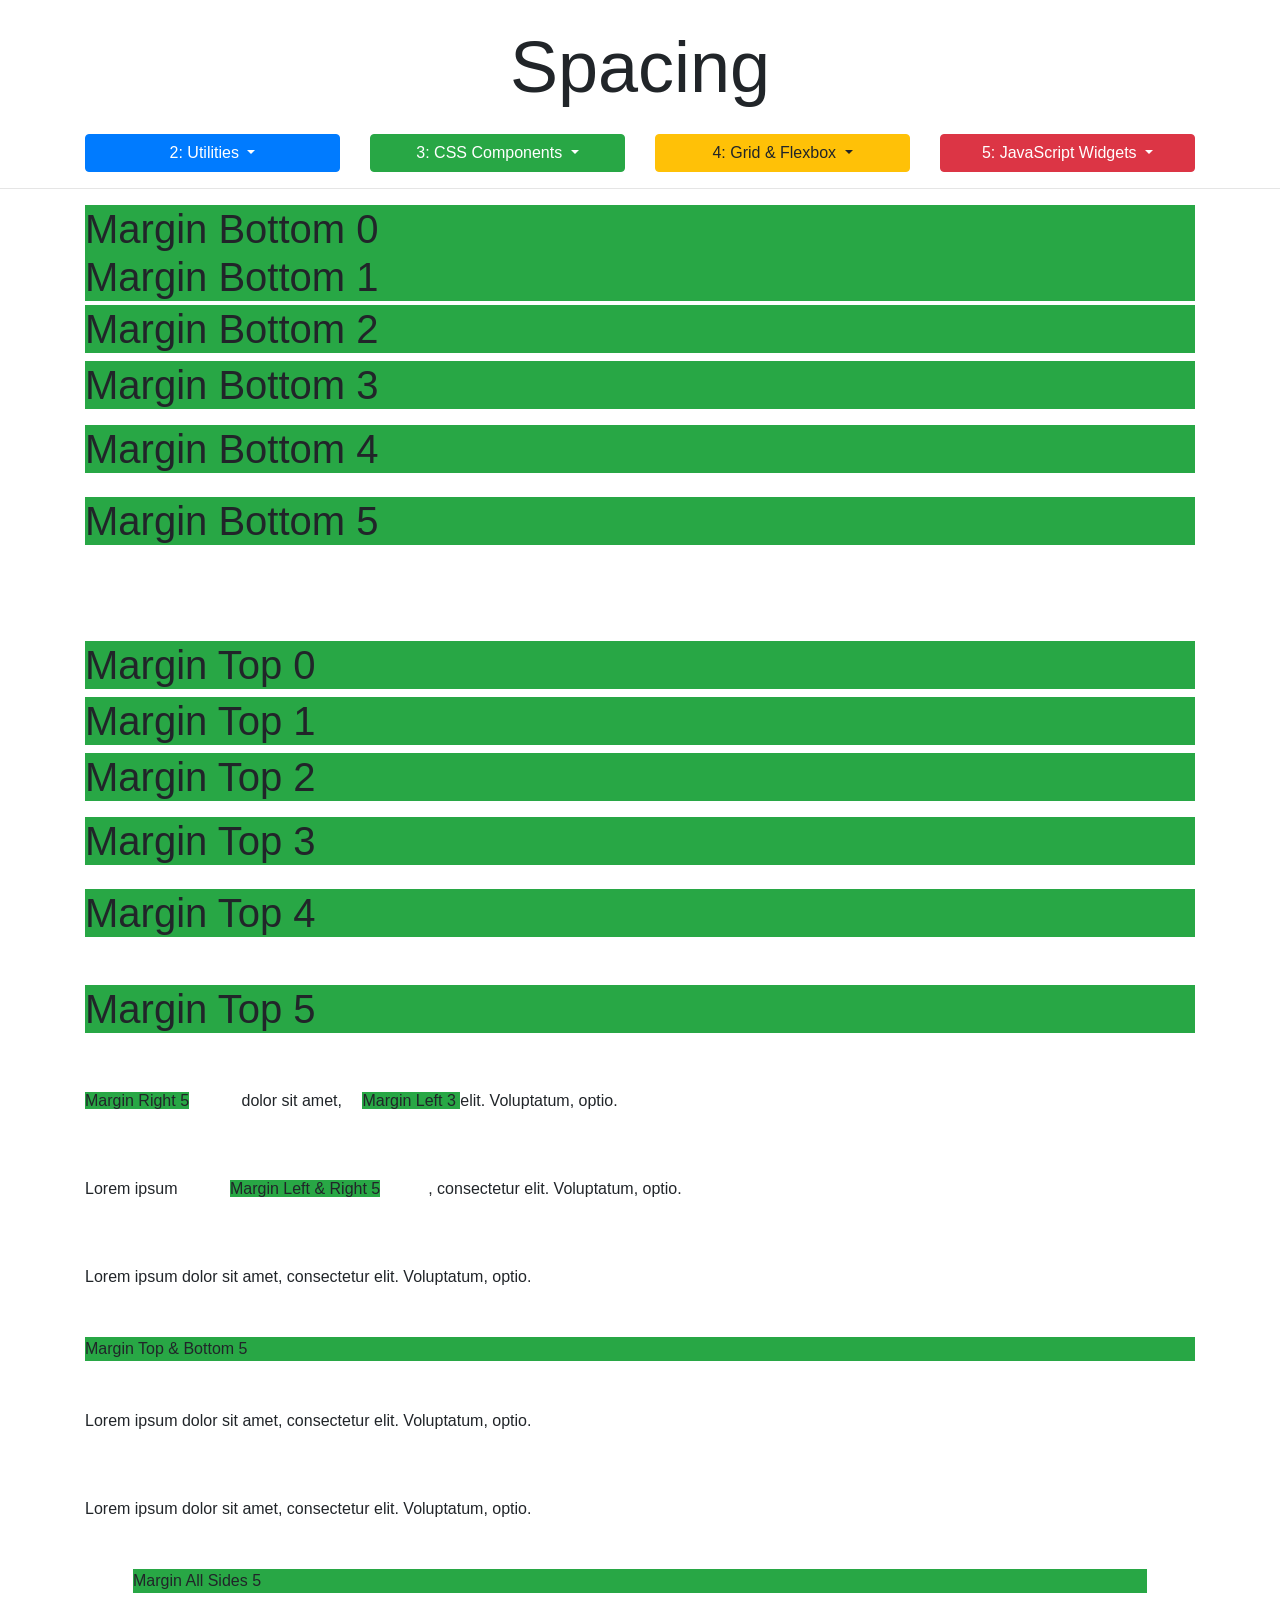
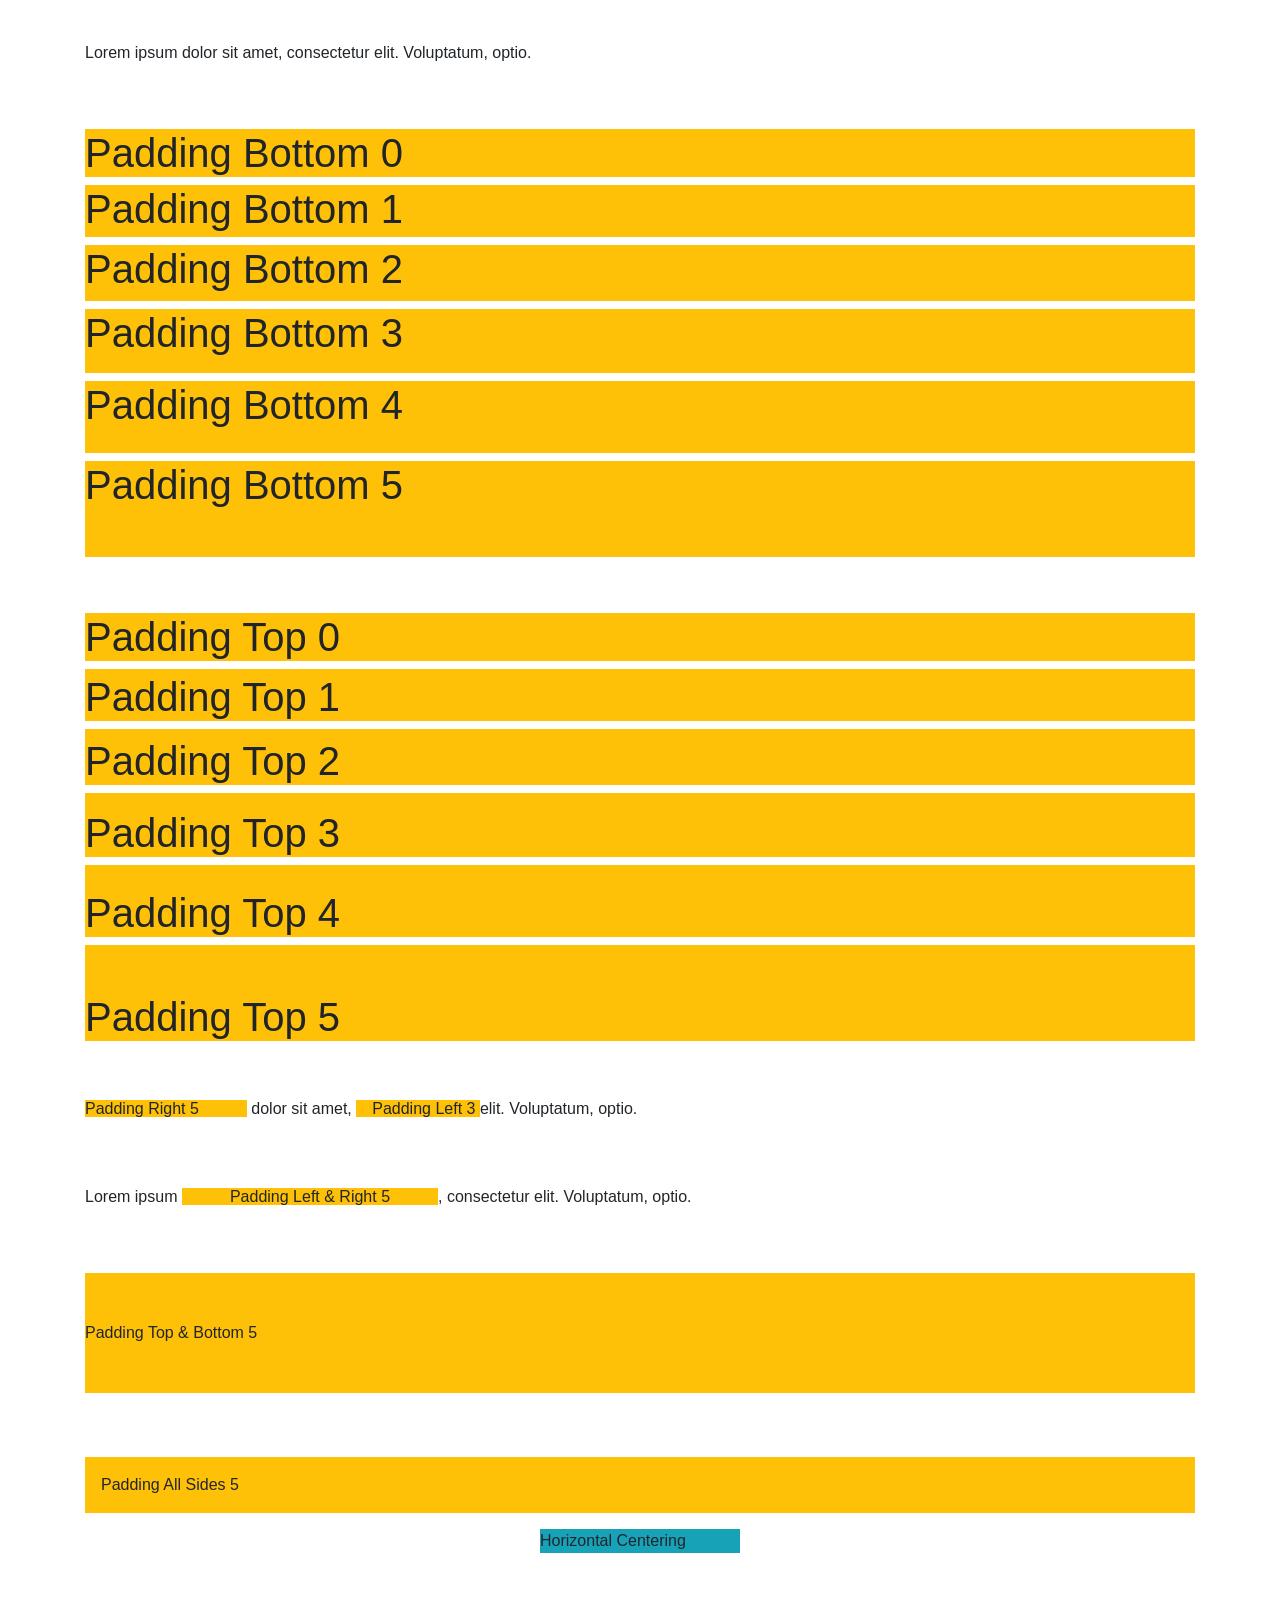
<file: bootstrap_sandbox_starter/2_6_spacing.html>
<!DOCTYPE html>
<html lang="en">

<head>
    <meta charset="UTF-8">
    <meta name="viewport" content="width=device-width, initial-scale=1.0">
    <meta http-equiv="X-UA-Compatible" content="ie=edge">
    <link rel="stylesheet" href="https://stackpath.bootstrapcdn.com/bootstrap/4.1.1/css/bootstrap.min.css" integrity="sha384-WskhaSGFgHYWDcbwN70/dfYBj47jz9qbsMId/iRN3ewGhXQFZCSftd1LZCfmhktB"
        crossorigin="anonymous">

    <title>Bootstrap Sandbox</title>
</head>

<body>
    <header>
        <h1 class="display-3 text-center my-4">Spacing</h1>
        <div class="container">
            <div class="row">
                <div class="col-md-3">
                    <div class="dropdown">
                        <button class="btn btn-primary btn-block dropdown-toggle" type="button" data-toggle="dropdown">
                            2: Utilities
                        </button>
                        <div class="dropdown-menu">
                            <a class="dropdown-item" href="2_2_basic_typography.html">2.2 Basic Typography</a>
                            <a class="dropdown-item" href="2_3_text_alignment_display.html">2.3 Text Alignment & Display</a>
                            <a class="dropdown-item" href="2_4_floats_position.html">2.4 Floats & Position</a>
                            <a class="dropdown-item" href="2_5_colors_background.html">2.5: Colors & Background</a>
                            <a class="dropdown-item" href="2_6_spacing.html">2.6 Spacing</a>
                            <a class="dropdown-item" href="2_7_sizing.html">2.7 Sizing</a>
                            <a class="dropdown-item" href="2_8_breakpoints.html">2.8 Breakpoints</a>
                        </div>
                    </div>
                </div>
                <div class="col-md-3">
                    <div class="dropdown">
                        <button class="btn btn-success btn-block dropdown-toggle" type="button" data-toggle="dropdown">
                            3: CSS Components
                        </button>
                        <div class="dropdown-menu">
                            <a class="dropdown-item" href="3_2_buttons.html">3.2 Buttons</a>
                            <a class="dropdown-item" href="3_3_navbar.html">3.3 Navbar</a>
                            <a class="dropdown-item" href="3_4_list_groups_badges.html">3.4 List Groups & Badges</a>
                            <a class="dropdown-item" href="3_5_forms.html">3.5 Forms</a>
                            <a class="dropdown-item" href="3_6_input_groups.html">3.6 Input Groups</a>
                            <a class="dropdown-item" href="3_7_alerts_progress.html">3.7 Alerts & Progress</a>
                            <a class="dropdown-item" href="3_8_tables_pagination.html">3.8 Tables & Pagination</a>
                            <a class="dropdown-item" href="3_9_cards.html">3.9 Cards</a>
                            <a class="dropdown-item" href="3_10_media_object.html">3.10 Media Objects</a>
                            <a class="dropdown-item" href="3_11_jumbotron.html">3.11 Jumbotron</a>
                        </div>
                    </div>
                </div>
                <div class="col-md-3">
                    <div class="dropdown">
                        <button class="btn btn-warning btn-block dropdown-toggle" type="button" data-toggle="dropdown">
                            4: Grid & Flexbox
                        </button>
                        <div class="dropdown-menu">
                            <a class="dropdown-item" href="4_2_grid_system.html">4.2 Grid System</a>
                            <a class="dropdown-item" href="4_3_grid_alignment.html">4.3 Grid Alignment</a>
                            <a class="dropdown-item" href="4_4_flexbox.html">4.4 Flexbox</a>
                            <a class="dropdown-item" href="4_5_auto_margins_wrapping_order.html">4.5 Auto Margins & Wrap</a>
                        </div>
                    </div>
                </div>
                <div class="col-md-3">
                    <div class="dropdown">
                        <button class="btn btn-danger btn-block dropdown-toggle" type="button" data-toggle="dropdown">
                            5: JavaScript Widgets
                        </button>
                        <div class="dropdown-menu">
                            <a class="dropdown-item" href="5_2_carousel.html">5.2 Carousel</a>
                            <a class="dropdown-item" href="5_3_collapse.html">5.3 Collapse</a>
                            <a class="dropdown-item" href="5_4_tooltips.html">5.4 Tooltips</a>
                            <a class="dropdown-item" href="5_5_popovers.html">5.5 Popovers</a>
                            <a class="dropdown-item" href="5_6_modals.html">5.6 Modals</a>
                            <a class="dropdown-item" href="5_7_scrollspy.html">5.7 ScrollSpy</a>
                        </div>
                    </div>
                </div>
            </div>
        </div>
        <hr>
    </header>

    <div class="container">
        <!--###################START HERE####################-->

        <!-- MB MARGIN BOTTOM -->
        <h1 class="mb-0 bg-success">Margin Bottom 0</h1>
        <h1 class="mb-1 bg-success">Margin Bottom 1</h1>
        <h1 class="mb-2 bg-success">Margin Bottom 2</h1>
        <h1 class="mb-3 bg-success">Margin Bottom 3</h1>
        <h1 class="mb-4 bg-success">Margin Bottom 4</h1>
        <h1 class="mb-5 bg-success">Margin Bottom 5</h1>

        <br>
        <br>

        <!-- MT MARGIN TOP -->
        <h1 class="mt-0 bg-success">Margin Top 0</h1>
        <h1 class="mt-1 bg-success">Margin Top 1</h1>
        <h1 class="mt-2 bg-success">Margin Top 2</h1>
        <h1 class="mt-3 bg-success">Margin Top 3</h1>
        <h1 class="mt-4 bg-success">Margin Top 4</h1>
        <h1 class="mt-5 bg-success">Margin Top 5</h1>

        <br>
        <br>

        <!-- ML & MR -->
        <p>
            <span class="mr-5 bg-success">Margin Right 5</span> dolor sit amet,
            <span class="ml-3 bg-success">Margin Left 3 </span> elit. Voluptatum, optio.</p>

        <br>
        <br>

        <!-- MX MARGIN LEFT RIGHT -->
        <p>Lorem ipsum
            <span class="mx-5 bg-success">Margin Left & Right 5</span>, consectetur elit. Voluptatum, optio.</p>

        <br>
        <br>

        <!-- MY  MARGIN TOP BOTTOM -->
        <p>Lorem ipsum dolor sit amet, consectetur elit. Voluptatum, optio.</p>
        <p class="my-5 bg-success">Margin Top & Bottom 5</p>
        <p>Lorem ipsum dolor sit amet, consectetur elit. Voluptatum, optio.</p>

        <br>
        <br>

        <!-- BLANK - ALL SIDES -->
        <p>Lorem ipsum dolor sit amet, consectetur elit. Voluptatum, optio.</p>
        <p class="m-5 bg-success">Margin All Sides 5</p>
        <p>Lorem ipsum dolor sit amet, consectetur elit. Voluptatum, optio.</p>

        <br>
        <br>

        <!-- PB PADDING BOTTOM -->
        <h1 class="pb-0 bg-warning">Padding Bottom 0</h1>
        <h1 class="pb-1 bg-warning">Padding Bottom 1</h1>
        <h1 class="pb-2 bg-warning">Padding Bottom 2</h1>
        <h1 class="pb-3 bg-warning">Padding Bottom 3</h1>
        <h1 class="pb-4 bg-warning">Padding Bottom 4</h1>
        <h1 class="pb-5 bg-warning">Padding Bottom 5</h1>

        <br>
        <br>

        <!-- PT PADDING TOP -->
        <h1 class="pt-0 bg-warning">Padding Top 0</h1>
        <h1 class="pt-1 bg-warning">Padding Top 1</h1>
        <h1 class="pt-2 bg-warning">Padding Top 2</h1>
        <h1 class="pt-3 bg-warning">Padding Top 3</h1>
        <h1 class="pt-4 bg-warning">Padding Top 4</h1>
        <h1 class="pt-5 bg-warning">Padding Top 5</h1>

        <br>
        <br>

        <!-- PL & PR -->
        <p>
            <span class="bg-warning pr-5">Padding Right 5</span> dolor sit amet,
            <span class="bg-warning pl-3">Padding Left 3 </span> elit. Voluptatum, optio.</p>

        <br>
        <br>

        <!-- PX PADDING LEFT RIGHT -->
        <p>Lorem ipsum
            <span class="px-5 bg-warning">Padding Left & Right 5</span>, consectetur elit. Voluptatum, optio.</p>

        <br>
        <br>

        <!-- PY  PADDING TOP BOTTOM -->
        <p class="py-5 bg-warning">Padding Top & Bottom 5</p>

        <br>
        <br>

        <!-- ALL SIDES -->
        <p class="p-3 bg-warning">Padding All Sides 5</p>

        <!-- HORIZONTAL CENTERING -->
        <div class="bg-info mx-auto" style="width: 200px;">
            Horizontal Centering
        </div>

    </div>
    <!-- ./container -->
    <div style="margin-top:500px;"></div>

    <script src="https://code.jquery.com/jquery-3.3.1.slim.min.js" integrity="sha384-q8i/X+965DzO0rT7abK41JStQIAqVgRVzpbzo5smXKp4YfRvH+8abtTE1Pi6jizo"
        crossorigin="anonymous"></script>
    <script src="https://cdnjs.cloudflare.com/ajax/libs/popper.js/1.14.3/umd/popper.min.js" integrity="sha384-ZMP7rVo3mIykV+2+9J3UJ46jBk0WLaUAdn689aCwoqbBJiSnjAK/l8WvCWPIPm49"
        crossorigin="anonymous"></script>
    <script src="https://stackpath.bootstrapcdn.com/bootstrap/4.1.1/js/bootstrap.min.js" integrity="sha384-smHYKdLADwkXOn1EmN1qk/HfnUcbVRZyYmZ4qpPea6sjB/pTJ0euyQp0Mk8ck+5T"
        crossorigin="anonymous"></script>
</body>

</html>

<!--

{property}{sides}-{size}

###PROPERTY
m - for classes that set margin
p - for classes that set padding

###SIDES
t - for classes that set margin-top or padding-top
b - for classes that set margin-bottom or padding-bottom
l - for classes that set margin-left or padding-left
r - for classes that set margin-right or padding-right
x - for classes that set both *-left and *-right
y - for classes that set both *-top and *-bottom
blank - for classes that set a margin or padding on all 4 sides of the element

###SIZE
0 - for classes that eliminate the margin or padding by setting it to 0
1 - (by default) for classes that set the margin or padding to $spacer-x * .25 or $spacer-y * .25
2 - (by default) for classes that set the margin or padding to $spacer-x * .5 or $spacer-y * .5
3 - (by default) for classes that set the margin or padding to $spacer-x or $spacer-y
4 - (by default) for classes that set the margin or padding to $spacer-x * 1.5 or $spacer-y * 1.5
5 - (by default) for classes that set the margin or padding to $spacer-x * 3 or $spacer-y * 3


.mt-0 {
  margin-top: 0 !important;
}

.ml-1 {
  margin-left: ($spacer-x * .25) !important;
}

.px-2 {
  padding-left: ($spacer-x * .5) !important;
  padding-right: ($spacer-x * .5) !important;
}

.p-3 {
  padding: $spacer-y $spacer-x !important;
}
-->
</file>
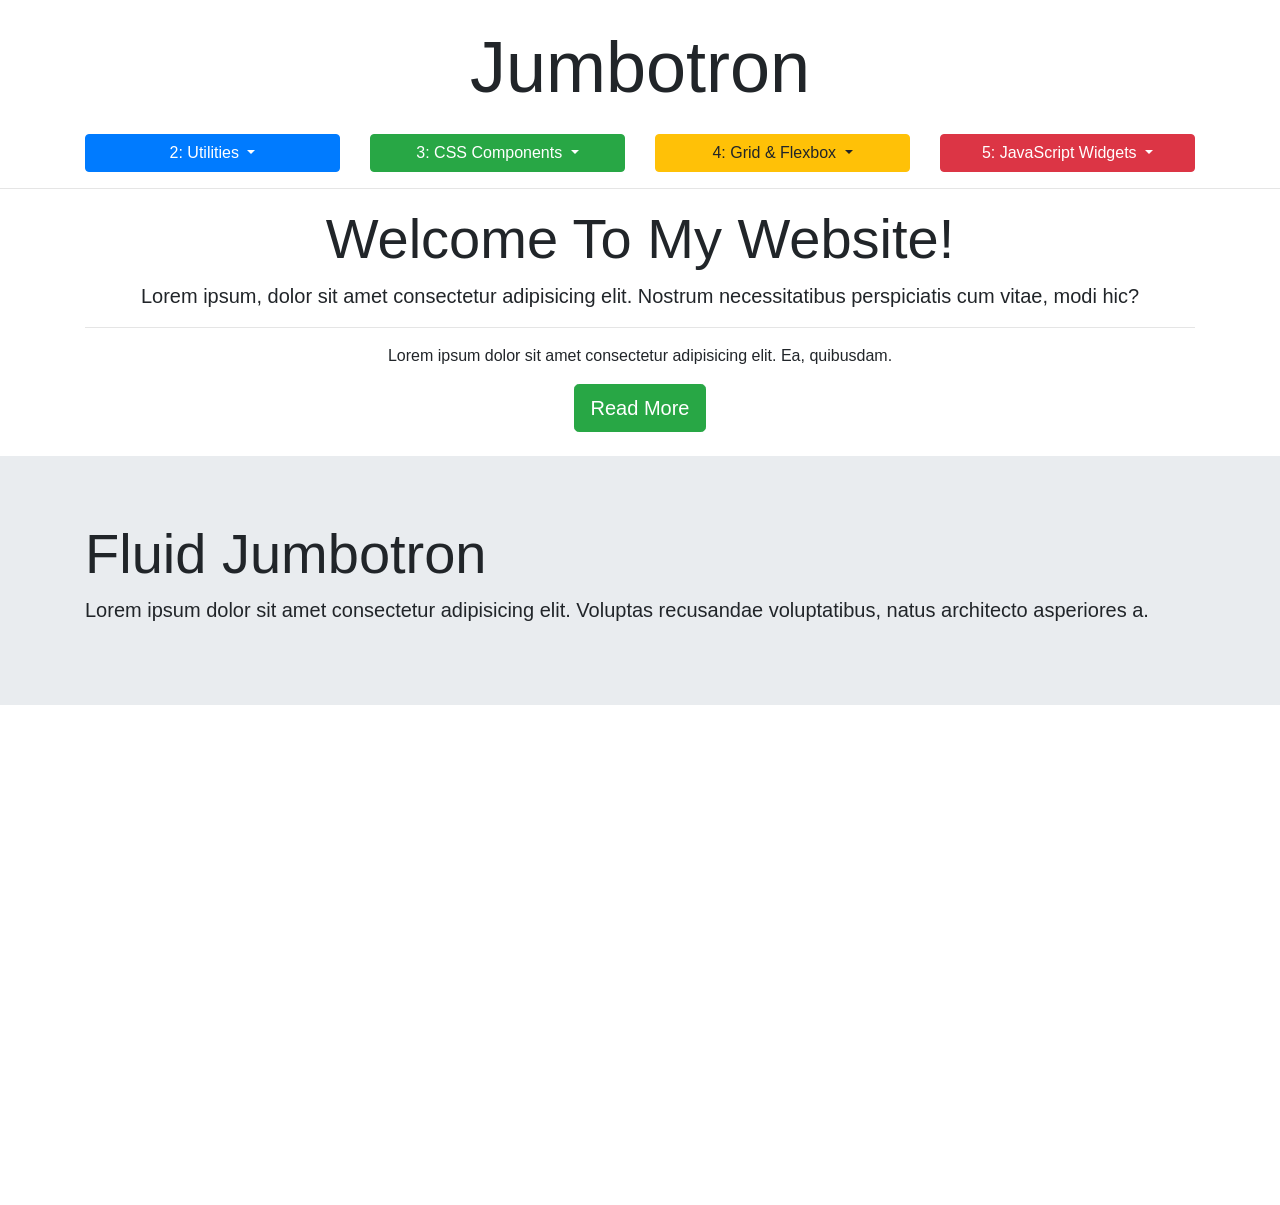
<file: bootstrap_sandbox_starter/3_11_jumbotron.html>
<!DOCTYPE html>
<html lang="en">

<head>
  <meta charset="UTF-8">
  <meta name="viewport" content="width=device-width, initial-scale=1.0">
  <meta http-equiv="X-UA-Compatible" content="ie=edge">
  <link rel="stylesheet" href="https://stackpath.bootstrapcdn.com/bootstrap/4.1.1/css/bootstrap.min.css" integrity="sha384-WskhaSGFgHYWDcbwN70/dfYBj47jz9qbsMId/iRN3ewGhXQFZCSftd1LZCfmhktB"
    crossorigin="anonymous">

  <title>Bootstrap Sandbox</title>
</head>

<body>
  <header>
    <h1 class="display-3 text-center my-4">Jumbotron</h1>
    <div class="container">
      <div class="row">
        <div class="col-md-3">
          <div class="dropdown">
            <button class="btn btn-primary btn-block dropdown-toggle" type="button" data-toggle="dropdown">
              2: Utilities
            </button>
            <div class="dropdown-menu">
              <a class="dropdown-item" href="2_2_basic_typography.html">2.2 Basic Typography</a>
              <a class="dropdown-item" href="2_3_text_alignment_display.html">2.3 Text Alignment & Display</a>
              <a class="dropdown-item" href="2_4_floats_position.html">2.4 Floats & Position</a>
              <a class="dropdown-item" href="2_5_colors_background.html">2.5: Colors & Background</a>
              <a class="dropdown-item" href="2_6_spacing.html">2.6 Spacing</a>
              <a class="dropdown-item" href="2_7_sizing.html">2.7 Sizing</a>
              <a class="dropdown-item" href="2_8_breakpoints.html">2.8 Breakpoints</a>
            </div>
          </div>
        </div>
        <div class="col-md-3">
          <div class="dropdown">
            <button class="btn btn-success btn-block dropdown-toggle" type="button" data-toggle="dropdown">
              3: CSS Components
            </button>
            <div class="dropdown-menu">
              <a class="dropdown-item" href="3_2_buttons.html">3.2 Buttons</a>
              <a class="dropdown-item" href="3_3_navbar.html">3.3 Navbar</a>
              <a class="dropdown-item" href="3_4_list_groups_badges.html">3.4 List Groups & Badges</a>
              <a class="dropdown-item" href="3_5_forms.html">3.5 Forms</a>
              <a class="dropdown-item" href="3_6_input_groups.html">3.6 Input Groups</a>
              <a class="dropdown-item" href="3_7_alerts_progress.html">3.7 Alerts & Progress</a>
              <a class="dropdown-item" href="3_8_tables_pagination.html">3.8 Tables & Pagination</a>
              <a class="dropdown-item" href="3_9_cards.html">3.9 Cards</a>
              <a class="dropdown-item" href="3_10_media_object.html">3.10 Media Objects</a>
              <a class="dropdown-item" href="3_11_jumbotron.html">3.11 Jumbotron</a>
            </div>
          </div>
        </div>
        <div class="col-md-3">
          <div class="dropdown">
            <button class="btn btn-warning btn-block dropdown-toggle" type="button" data-toggle="dropdown">
              4: Grid & Flexbox
            </button>
            <div class="dropdown-menu">
              <a class="dropdown-item" href="4_2_grid_system.html">4.2 Grid System</a>
              <a class="dropdown-item" href="4_3_grid_alignment.html">4.3 Grid Alignment</a>
              <a class="dropdown-item" href="4_4_flexbox.html">4.4 Flexbox</a>
              <a class="dropdown-item" href="4_5_auto_margins_wrapping_order.html">4.5 Auto Margins & Wrap</a>
            </div>
          </div>
        </div>
        <div class="col-md-3">
          <div class="dropdown">
            <button class="btn btn-danger btn-block dropdown-toggle" type="button" data-toggle="dropdown">
              5: JavaScript Widgets
            </button>
            <div class="dropdown-menu">
              <a class="dropdown-item" href="5_2_carousel.html">5.2 Carousel</a>
              <a class="dropdown-item" href="5_3_collapse.html">5.3 Collapse</a>
              <a class="dropdown-item" href="5_4_tooltips.html">5.4 Tooltips</a>
              <a class="dropdown-item" href="5_5_popovers.html">5.5 Popovers</a>
              <a class="dropdown-item" href="5_6_modals.html">5.6 Modals</a>
              <a class="dropdown-item" href="5_7_scrollspy.html">5.7 ScrollSpy</a>
            </div>
          </div>
        </div>
      </div>
    </div>
    <hr>
  </header>

  <div class="container">
    <!--#####################START HERE######################-->

    <!-- JUMBOTRON -->
    <div class="Jumbotron text-center">
      <h1 class="display-4">Welcome To My Website!</h1>
      <p class="lead">Lorem ipsum, dolor sit amet consectetur adipisicing elit. Nostrum necessitatibus perspiciatis cum vitae, modi hic?</p>
      <hr>
      <p>Lorem ipsum dolor sit amet consectetur adipisicing elit. Ea, quibusdam.</p>
      <a href="#" role="button" class="btn btn-success btn-lg">Read More</a>
    </div>

    <br>


  </div>
  <!-- ./container -->

  <!-- FLUID JUMBOTRON -->
  <div class="jumbotron jumbotron-fluid">
    <div class="container">
      <h1 class="display-4">Fluid Jumbotron</h1>
      <p class="lead">Lorem ipsum dolor sit amet consectetur adipisicing elit. Voluptas recusandae voluptatibus, natus architecto asperiores
        a.
      </p>
    </div>
  </div>
  <div style="margin-top:500px;"></div>

  <script src="https://code.jquery.com/jquery-3.3.1.slim.min.js" integrity="sha384-q8i/X+965DzO0rT7abK41JStQIAqVgRVzpbzo5smXKp4YfRvH+8abtTE1Pi6jizo"
    crossorigin="anonymous"></script>
  <script src="https://cdnjs.cloudflare.com/ajax/libs/popper.js/1.14.3/umd/popper.min.js" integrity="sha384-ZMP7rVo3mIykV+2+9J3UJ46jBk0WLaUAdn689aCwoqbBJiSnjAK/l8WvCWPIPm49"
    crossorigin="anonymous"></script>
  <script src="https://stackpath.bootstrapcdn.com/bootstrap/4.1.1/js/bootstrap.min.js" integrity="sha384-smHYKdLADwkXOn1EmN1qk/HfnUcbVRZyYmZ4qpPea6sjB/pTJ0euyQp0Mk8ck+5T"
    crossorigin="anonymous"></script>
</body>

</html>
</file>
